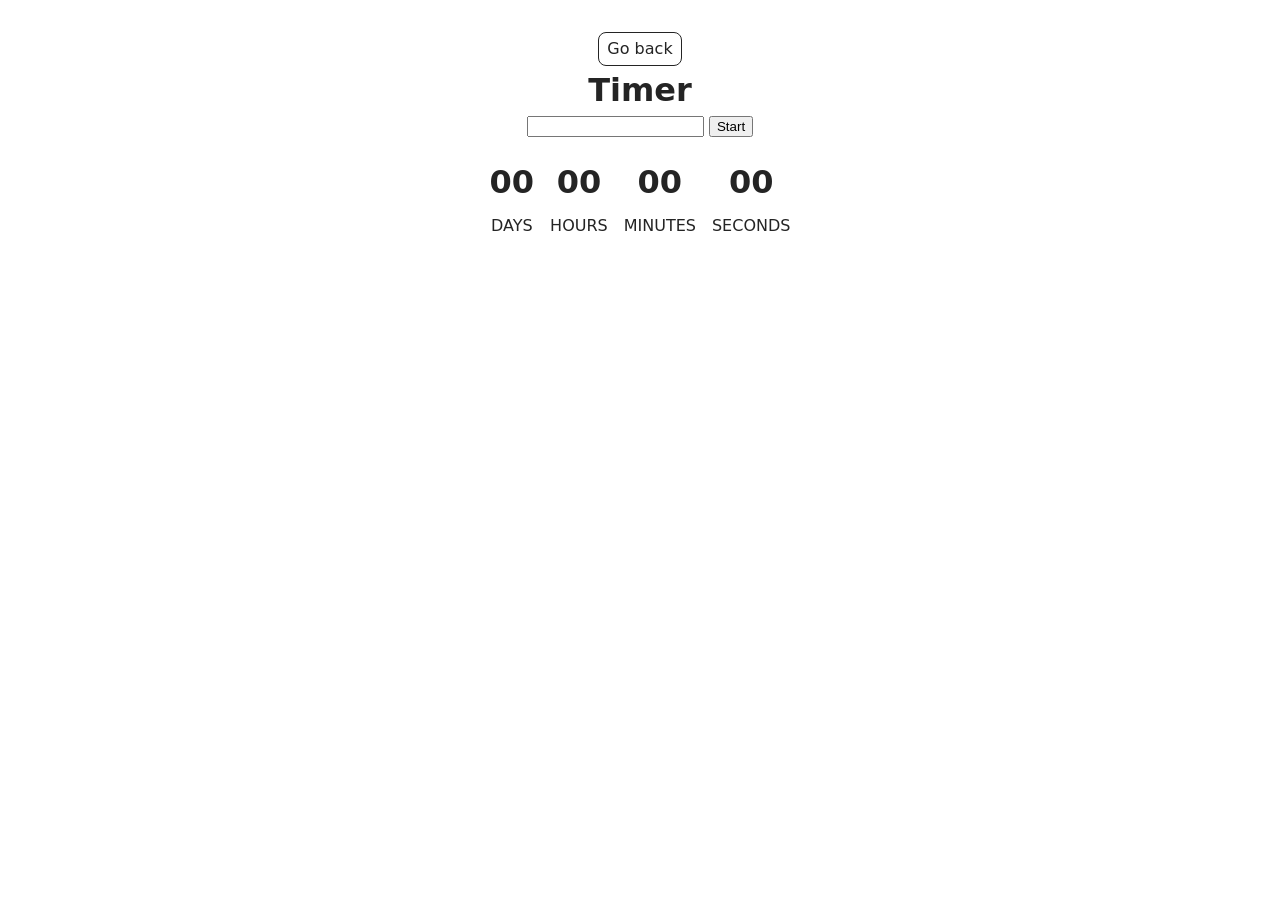
<file: src/1-timer.html>
<!doctype html>
<html lang="en">
  <head>
    <meta charset="UTF-8" />
    <meta http-equiv="X-UA-Compatible" content="IE=edge" />
    <meta name="viewport" content="width=device-width, initial-scale=1.0" />
    <title>Timer</title>
    <link rel="stylesheet" href="./css/styles.css" />
  </head>
  <body>
    <main>
      <div class="container">
        <a class="back-link" href="./index.html">Go back</a>
        <h1 class="main-title">Timer</h1>
      </div>

      <div>
        <input type="text" id="datetime-picker" />
        <button type="button" data-start>Start</button>

        <div class="timer">
          <div class="field">
            <span class="value" data-days>00</span>
            <span class="label">Days</span>
          </div>
          <div class="field">
            <span class="value" data-hours>00</span>
            <span class="label">Hours</span>
          </div>
          <div class="field">
            <span class="value" data-minutes>00</span>
            <span class="label">Minutes</span>
          </div>
          <div class="field">
            <span class="value" data-seconds>00</span>
            <span class="label">Seconds</span>
          </div>
        </div>
      </div>
    </main>
    <script type="module" src="./js/1-timer.js"></script>
  </body>
</html>
</file>
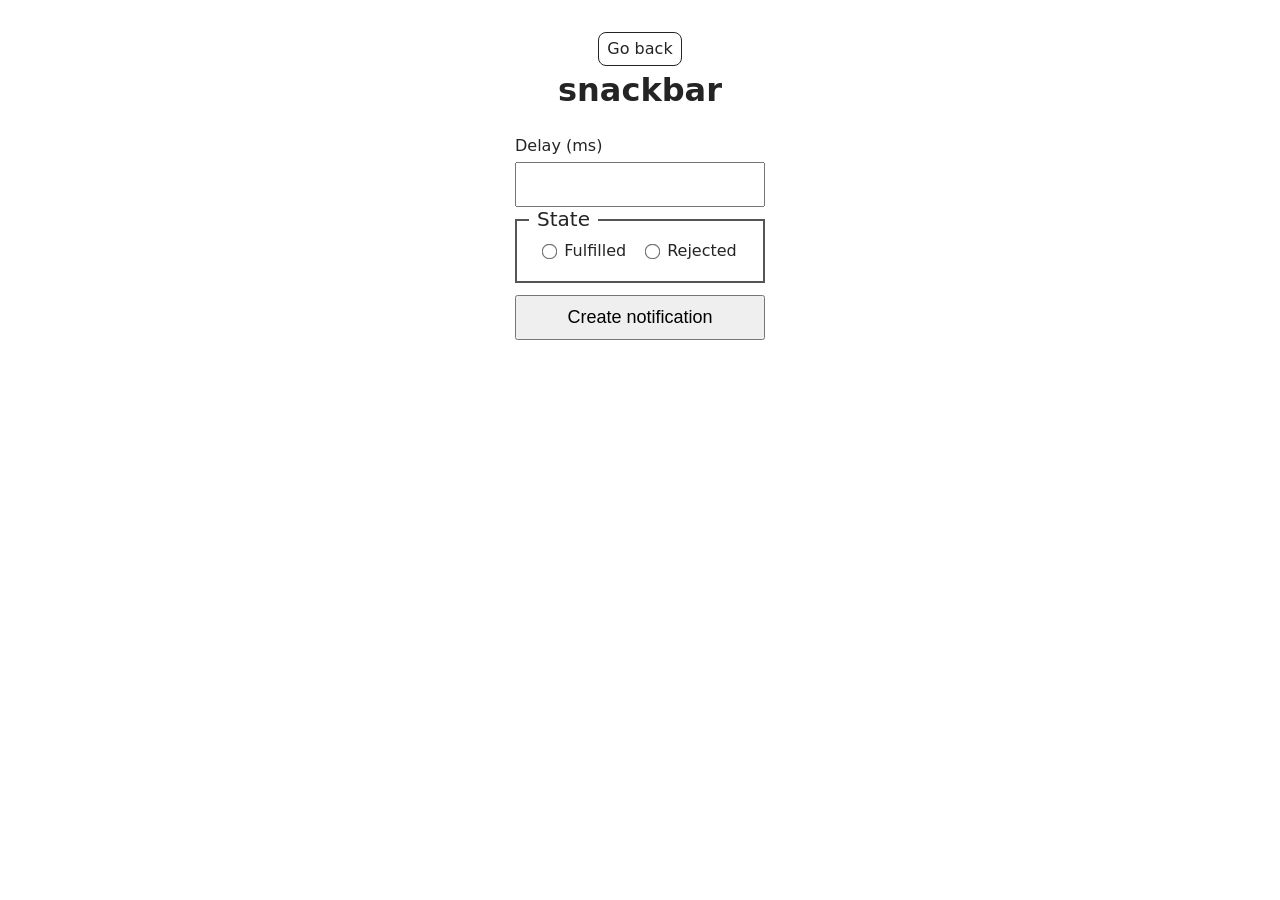
<file: src/2-snackbar.html>
<!doctype html>
<html lang="en">
  <head>
    <meta charset="UTF-8" />
    <meta http-equiv="X-UA-Compatible" content="IE=edge" />
    <meta name="viewport" content="width=device-width, initial-scale=1.0" />
    <title>snackbar</title>
    <link rel="stylesheet" href="./css/styles.css" />
  </head>
  <body>
    <main>
      <div class="container">
        <a class="back-link" href="./index.html">Go back</a>
        <h1 class="main-title">snackbar</h1>
      </div>
      <div>
        <form class="form">
          <label>
            Delay (ms)
            <input type="number" name="delay" required />
          </label>

          <fieldset>
            <legend>State</legend>
            <label>
              <input type="radio" name="state" value="fulfilled" required />
              Fulfilled
            </label>
            <label>
              <input type="radio" name="state" value="rejected" required />
              Rejected
            </label>
          </fieldset>

          <button type="submit">Create notification</button>
        </form>
      </div>
    </main>
    <script type="module" src="./js/2-snackbar.js"></script>
  </body>
</html>
</file>
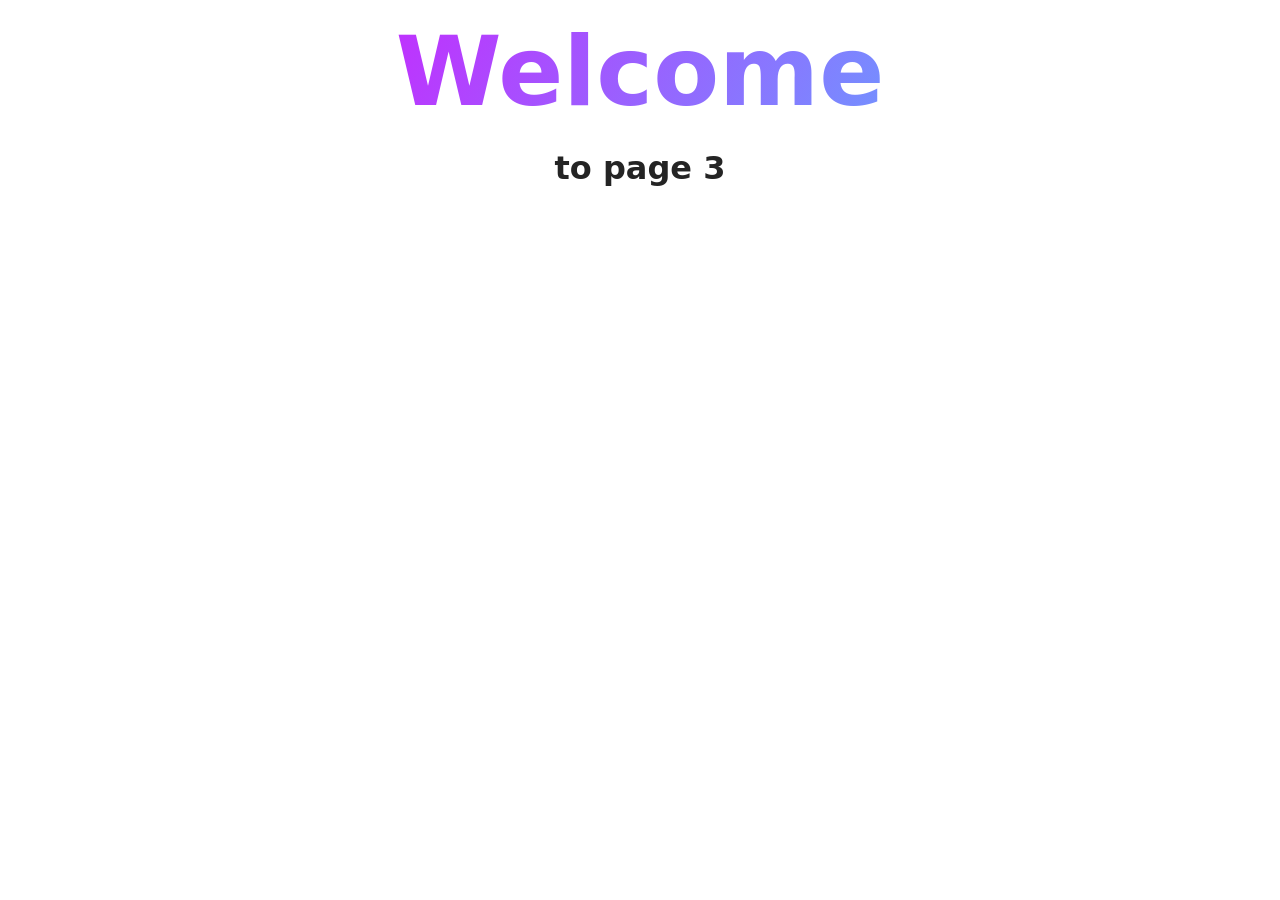
<file: src/page-3.html>
<!DOCTYPE html>
<html lang="en">
  <head>
    <meta charset="UTF-8" />
    <meta http-equiv="X-UA-Compatible" content="IE=edge" />
    <meta name="viewport" content="width=device-width, initial-scale=1.0" />
    <title>Page 3</title>
    <link rel="stylesheet" href="./css/styles.css" />
  </head>
  <body>
    <load
      src="./partials/header.html"
      icon-path="./img/sprite.svg#logo"
      highlight-curr="active"
    />

    <main>
      <div class="container">
        <h1 class="main-title">
          <span class="main-title-gradient">Welcome</span> to page 3
        </h1>
        <load src="./partials/back-link.html" />
      </div>
    </main>

    <load src="./partials/footer.html" />
  </body>
</html>
</file>
<file: src/css/styles.css>
/**
  |============================
  | include css partials with
  | default @import url()
  |============================
*/
/* Common styles */
@import url('./reset.css');
@import url('./base.css');
@import url('./container.css');
@import url('./animations.css');

/* Sections style */
@import url('./header.css');
@import url('./vite-promo.css');
@import url('./badges.css');
@import url('./back-link.css');
@import url('./footer.css');


.timer {
  display: flex;
  gap: 16px;
  justify-content: center;
  margin-top: 20px;
}

.field {
  display: flex;
  flex-direction: column;
  align-items: center;
}

.value {
  font-size: 32px;
  font-weight: 600;
}

.label {
  font-size: 16px;
  text-transform: uppercase;
  margin-top: 8px;
}

/* 2-snackbar styles */

.form {
  display: flex;
  flex-direction: column;
  align-items: center;
  margin-top: 20px;
  gap: 12px;

}


.form label {
  display: flex;
  flex-direction: column;
  align-items: flex-start;
  gap: 4px;
}


.form legend {
  position: absolute;
  top: -12px;
  left: 12px;
  background: #fff;
  padding: 0 8px;
  font-size: 20px;
  line-height: 1;
}

.form fieldset {
  border: 2px solid #555;
  padding: 18px;
  max-width: 250px;
  width: 100%;
  box-sizing: border-box;
  position: relative;
  display: flex;
  align-items: center;
  justify-content: center;
  gap: 20px;
}

.form fieldset>label {
  display: flex;
  flex-direction: row;
  align-items: center;
  gap: 8px;
  font-size: 16px;
  margin: 0;
}

.form input[type="radio"] {
  transform: scale(1.2);
  margin: 0;
}

.form input[type="number"] {
  width: 100%;
  max-width: 250px;
  padding: 10px 12px;
  box-sizing: border-box;
  font-size: 18px;
}

.form button {
  width: 100%;
  max-width: 250px;
  padding: 10px 12px;
  font-size: 18px;
}

.form button {
  cursor: pointer;
}
</file>
